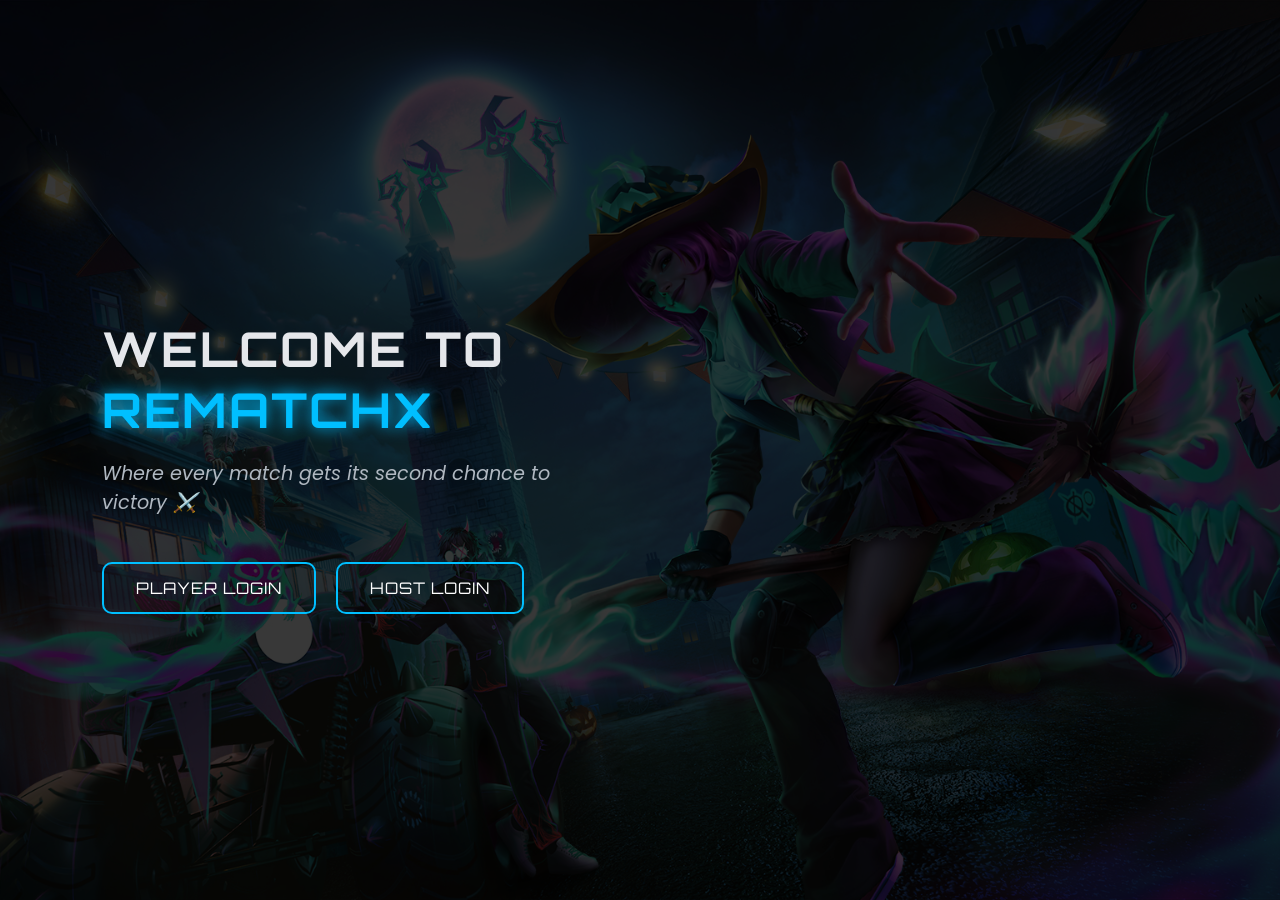
<file: registration/index.html>
<!DOCTYPE html>
<html lang="en">

<head>
    <!-- Open Graph Meta Tags -->
<!-- Open Graph Meta Tags -->
<meta property="og:title" content="ReMatchX - Join The Arena ⚡">
<meta property="og:description" content="Enter the ultimate gaming battlefield. Register now and compete like a pro.">
<meta property="og:image" content="https://suyash-deokate.github.io/ReMatchX/registration/assets/preview.jpg">
<meta property="og:url" content="https://suyash-deokate.github.io/ReMatchX/registration/">
<meta property="og:type" content="website">

<meta name="twitter:card" content="summary_large_image">

    <meta charset="UTF-8" />
    <meta name="viewport" content="width=device-width, initial-scale=1.0" />
    <title>ReMatchX Startup</title>
    <link
        href="https://fonts.googleapis.com/css2?family=Orbitron:wght@500;700&family=Poppins:wght@300;400;600&display=swap"
        rel="stylesheet">
    <link rel="stylesheet" href="style/style.css" />
</head>

<body>
    <div class="overlay">
        <div class="content">
            <h1 class="title">Welcome to <span>ReMatchX</span></h1>
            <p class="tagline">Where every match gets its second chance to victory ⚔️</p>
            <div class="buttons">
                <a href="login.html" class="btn player">Player Login</a>
                <a href="hlogin.html" class="btn host">Host Login</a>
            </div>
        </div>
    </div>
</body>

</html>
</file>
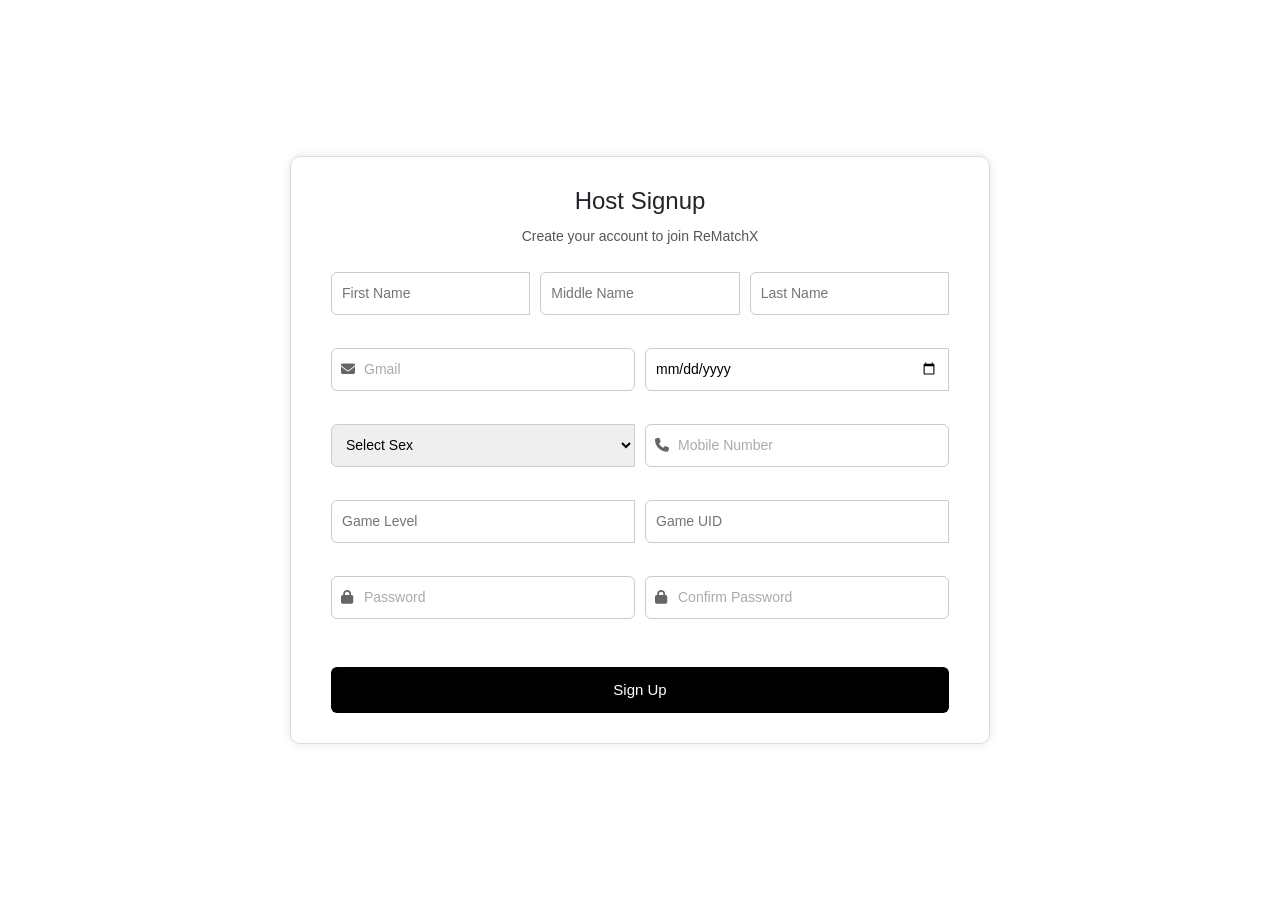
<file: registration/hregistration.html>
<!DOCTYPE html>
<html lang="en">

<head>
    <meta charset="UTF-8">
    <meta name="viewport" content="width=device-width, initial-scale=1.0">
    <title>ReMatchX - Host Signup</title>
    <link rel="stylesheet" href="style/registration.css">
    <link href="https://cdn.jsdelivr.net/npm/bootstrap@5.3.2/dist/css/bootstrap.min.css" rel="stylesheet">
    <script src="https://cdn.jsdelivr.net/npm/bootstrap@5.3.2/dist/js/bootstrap.bundle.min.js"></script>
    <link rel="stylesheet" href="https://cdnjs.cloudflare.com/ajax/libs/font-awesome/6.5.0/css/all.min.css">
</head>

<body>
    <div class="signup-container">
        <h2>Host Signup</h2>
        <p class="subtitle">Create your account to join ReMatchX</p>
        <!-- <form class="signup-form" method="post" action="" name="host-signup" id="host-signup">
            <div class="form-row">
                <input type="text" name="fname" placeholder="First Name" required>
                <input type="text" name="mname" placeholder="Middle Name">
                <input type="text" name="lname" placeholder="Last Name" required>
            </div>
            <div class="form-row">
                <div class="input-icon">
                    <i class="fa-solid fa-envelope"></i>
                    <input type="email" name="email" placeholder="Gmail" required>
                </div>
                <input type="date" name="dob" required>
            </div>
            <div class="form-row">
                <select name="sex" required>
                    <option value="" disabled selected>Select Sex</option>
                    <option value="Male">Male</option>
                    <option value="Female">Female</option>
                    <option value="Other">Other</option>
                </select>
                <div class="input-icon">
                    <i class="fa-solid fa-phone"></i>
                    <input type="number" name="m_no" placeholder="Mobile Number" required>
                </div>
            </div>
            <div class="form-row">
                <input type="text" name="lev" placeholder="Game Level" required>
                <input type="text" name="id" placeholder="Game UID" required>
            </div>
            <div class="form-row">
                <div class="input-icon">
                    <i class="fa-solid fa-lock"></i>
                    <input type="password" name="passw" placeholder="Password" required>
                </div>
                <div class="input-icon">
                    <i class="fa-solid fa-lock"></i>
                    <input type="password" name="cpass" placeholder="Confirm Password" required>
                </div>
            </div>
            <button type="submit" class="signup-btn">Sign Up</button>
        </form> -->

        <form class="signup-form" method="post" action="" name="host-signup" id="host-signup">

            <div class="form-row">
                <div class="input-group">
                    <input type="text" name="fname" placeholder="First Name" required>
                    <small class="error"></small>
                </div>

                <div class="input-group">
                    <input type="text" name="mname" placeholder="Middle Name">
                    <small class="error"></small>
                </div>

                <div class="input-group">
                    <input type="text" name="lname" placeholder="Last Name" required>
                    <small class="error"></small>
                </div>
            </div>

            <div class="form-row">
                <div class="input-group">
                    <div class="input-icon">
                        <i class="fa-solid fa-envelope"></i>
                        <input type="email" name="email" placeholder="Gmail" required>
                    </div>
                    <small class="error"></small>
                </div>

                <div class="input-group">
                    <input type="date" name="dob" required>
                    <small class="error"></small>
                </div>
            </div>

            <div class="form-row">
                <div class="input-group">
                    <select name="sex" required>
                        <option value="" disabled selected>Select Sex</option>
                        <option value="Male">Male</option>
                        <option value="Female">Female</option>
                        <option value="Other">Other</option>
                    </select>
                    <small class="error"></small>
                </div>

                <div class="input-group">
                    <div class="input-icon">
                        <i class="fa-solid fa-phone"></i>
                        <input type="number" name="m_no" placeholder="Mobile Number" required>
                    </div>
                    <small class="error"></small>
                </div>
            </div>

            <div class="form-row">
                <div class="input-group">
                    <input type="text" name="lev" placeholder="Game Level" required>
                    <small class="error"></small>
                </div>

                <div class="input-group">
                    <input type="text" name="id" placeholder="Game UID" required>
                    <small class="error"></small>
                </div>
            </div>

            <div class="form-row">
                <div class="input-group">
                    <div class="input-icon">
                        <i class="fa-solid fa-lock"></i>
                        <input type="password" name="passw" placeholder="Password" required>
                    </div>
                    <small class="error"></small>
                </div>

                <div class="input-group">
                    <div class="input-icon">
                        <i class="fa-solid fa-lock"></i>
                        <input type="password" name="cpass" placeholder="Confirm Password" required>
                    </div>
                    <small class="error"></small>
                </div>
            </div>

            <button type="submit" class="signup-btn">Sign Up</button>
        </form>

    </div>


    <script>
        const form = document.getElementById("host-signup");
        const inputs = form.querySelectorAll("input, select");

        // Live validation while typing
        inputs.forEach(input => {
            input.addEventListener("input", () => validateField(input));
            input.addEventListener("change", () => validateField(input));
        });

        function validateField(input) {
            const errorElement = input.closest(".input-group").querySelector(".error");
            let message = "";

            switch (input.name) {

                case "fname":
                case "mname":
                case "lname":
                    const usernamePattern8 = /^[A-Za-z]+$/;

                    if (input.value.trim() === "") {
                        message = "Username is required";
                    }
                    else if (!usernamePattern8.test(input.value)) {
                        message = "Only alphabets (A–Z) are allowed. No spaces or numbers.";
                    }
                    break;


                case "email":
                    const emailPattern = /^[^ ]+@[^ ]+\.[a-z]{2,3}$/;
                    if (!emailPattern.test(input.value.trim())) {
                        message = "Enter a valid email address";
                    }
                    break;

                case "dob":
                    if (input.value === "") {
                        message = "Please select your date of birth";
                    } else {
                        const dob = new Date(input.value);
                        const today = new Date();

                        let age = today.getFullYear() - dob.getFullYear();
                        const monthDiff = today.getMonth() - dob.getMonth();

                        // Adjust age if birthday hasn't occurred yet this year
                        if (monthDiff < 0 ||
                            (monthDiff === 0 && today.getDate() < dob.getDate())) {
                            age--;
                        }

                        if (age < 18) {
                            message = "You must be at least 18 years old";
                        }
                    }
                    break;


                case "m_no":
                    if (!/^[0-9]{10}$/.test(input.value.trim())) {
                        message = "Enter 10 digit mobile number";
                    }
                    break;

                case "passw":

                    const password1 = input.value;
                    let errors = [];

                    if (password1.length < 8) {
                        errors.push("Minimum 8 characters required");
                    }

                    if (!/[A-Z]/.test(password1)) {
                        errors.push("At least one uppercase letter required");
                    }

                    if (!/[a-z]/.test(password1)) {
                        errors.push("At least one lowercase letter required");
                    }

                    if (!/[0-9]/.test(password1)) {
                        errors.push("At least one number required");
                    }

                    if (!/[@$!%*?&]/.test(password1)) {
                        errors.push("At least one special character (@$!%*?&) required");
                    }

                    if (errors.length > 0) {
                        message = errors.join(", ");
                    }

                    break;


                case "cpass":
                    const password = form.querySelector("input[name='passw']").value;
                    if (input.value !== password) {
                        message = "Passwords do not match";
                    }
                    break;

                case "lev":

                    const level = parseInt(input.value);

                    if (input.value.trim() === "") {
                        message = "Game level is required";
                    }
                    else if (isNaN(level)) {
                        message = "Level must be a number";
                    }
                    else if (level < 65 || level > 100) {
                        message = "Level must be greater than 65 and less than 100";
                    }

                    break;


                case "id":

                    const gameId = input.value.trim();

                    if (gameId === "") {
                        message = "Game UID is required";
                    }
                    else if (!/^[0-9]+$/.test(gameId)) {
                        message = "Game UID must contain only numbers";
                    }
                    else if (gameId.length < 8) {
                        message = "Game UID must be at least 8 digits";
                    }

                    break;

            }

            if (message !== "") {
                showError(input, errorElement, message);
                return false;
            } else {
                removeError(input, errorElement);
                return true;
            }
        }

        function showError(input, errorElement, message) {
            input.classList.add("error-border");
            errorElement.textContent = message;
        }

        function removeError(input, errorElement) {
            input.classList.remove("error-border");
            errorElement.textContent = "";
        }

        // Final check before submit
        form.addEventListener("submit", function (e) {
            let isValid = true;

            inputs.forEach(input => {
                if (!validateField(input)) {
                    isValid = false;
                }
            });

            if (!isValid) {
                e.preventDefault();
            }
        });
    </script>



    <script>
        const scriptURL = 'https://script.google.com/macros/s/AKfycbyTQBN89DcoXqEq5BExJ459D1w3zBQbdYUko5-bQ2EAdo5wSGQ75Q95hp53s8FcpRlSBQ/exec'
        const form1 = document.forms['host-signup']

        form1.addEventListener('submit', e => {
            e.preventDefault()
            fetch(scriptURL, { method: 'POST', body: new FormData(form) });

            window.location.href = "thank.html";

        })
    </script>
</body>

</html>
</file>
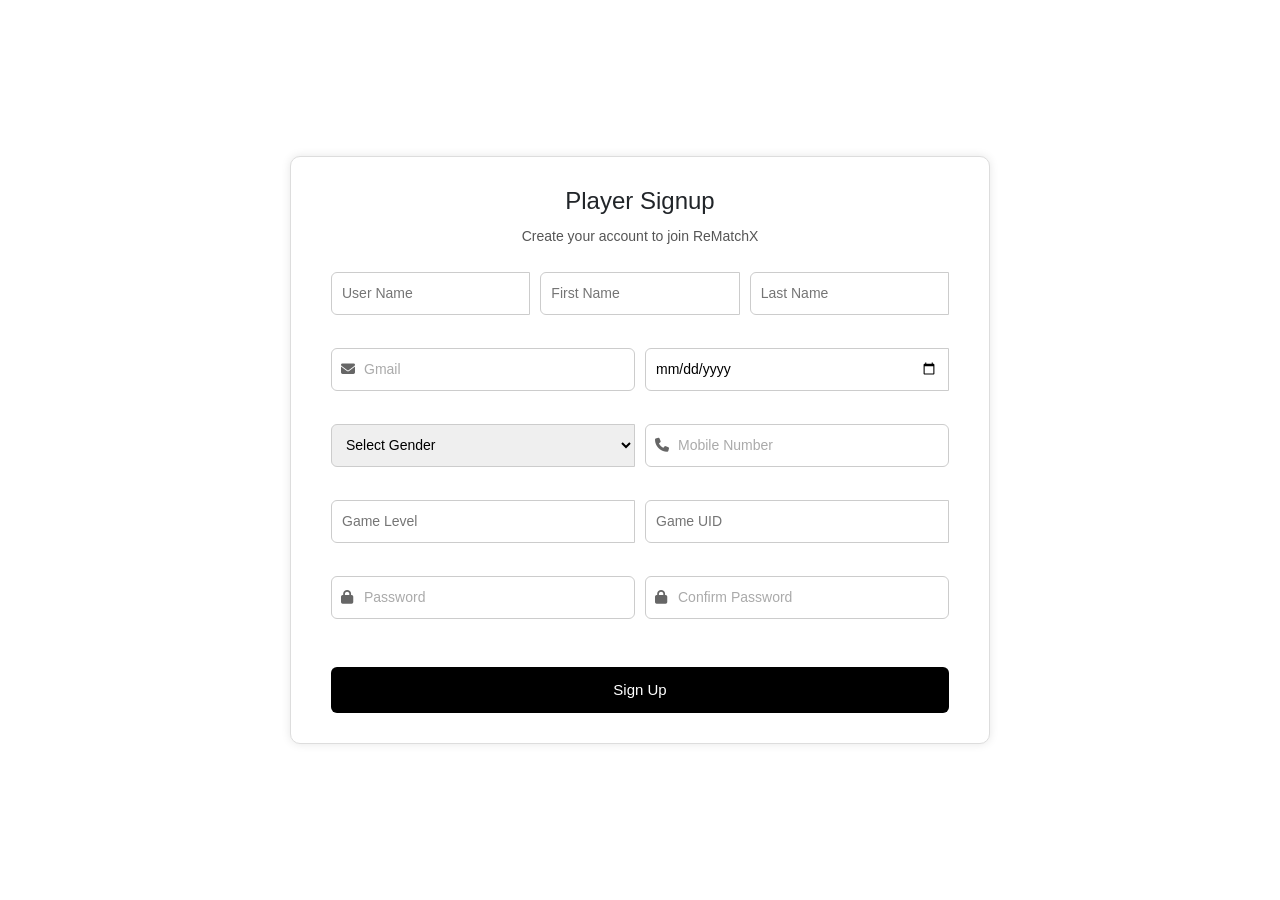
<file: registration/registration.html>
<!DOCTYPE html>
<html lang="en">

<head>
    <meta charset="UTF-8">
    <meta name="viewport" content="width=device-width, initial-scale=1.0">
    <title>ReMatchX - Player Signup</title>
    <link rel="stylesheet" href="style/registration.css">
    <link href="https://cdn.jsdelivr.net/npm/bootstrap@5.3.2/dist/css/bootstrap.min.css" rel="stylesheet">
    <script src="https://cdn.jsdelivr.net/npm/bootstrap@5.3.2/dist/js/bootstrap.bundle.min.js"></script>
    <link rel="stylesheet" href="https://cdnjs.cloudflare.com/ajax/libs/font-awesome/6.5.0/css/all.min.css">
</head>

<body>
    <div class="signup-container">
        <h2>Player Signup</h2>
        <p class="subtitle">Create your account to join ReMatchX</p>


        <!-- <form class="signup-form" action="" method="post" name="player-signup" id="player-signup">
            <div class="form-row">

                <input type="text" name="uname" placeholder="User Name" required>
                <input type="text" name="fname" placeholder="First Name" required>
                <input type="text" name="lname" placeholder="Last Name" required>
            </div>
            <div class="form-row">
                <div class="input-icon">
                    <i class="fa-solid fa-envelope"></i>
                    <input type="email" name="email" placeholder="Gmail" required>
                </div>
                <input type="date" name="dob" required>
            </div>
            <div class="form-row">
                <select name="sex" required>
                    <option value="" disabled selected>Select Gender</option>
                    <option value="Male">Male</option>
                    <option value="Female">Female</option>
                    <option value="Other">Other</option>
                </select>
                <div class="input-icon">
                    <i class="fa-solid fa-phone"></i>
                    <input type="number" name="m_no" placeholder="Mobile Number" required>
                </div>
            </div>
            <div class="form-row">
                <input type="text" name="lev" placeholder="Game Level" required>
                <input type="text" name="id" placeholder="Game UID" required>
            </div>
            <div class="form-row">
                <div class="input-icon">
                    <i class="fa-solid fa-lock"></i>
                    <input type="password" name="passw" placeholder="Password" required>
                </div>
                <div class="input-icon">
                    <i class="fa-solid fa-lock"></i>
                    <input type="password" name="cpass" placeholder="Confirm Password" required>
                </div>
            </div>
            <button type="submit" class="signup-btn">Sign Up</button>
        </form> -->


        <form class="signup-form" action="" method="post" name="player-signup" id="player-signup">

            <div class="form-row">
                <div class="input-group">
                    <input type="text" name="uname" placeholder="User Name" required>
                    <small class="error"></small>
                </div>

                <div class="input-group">
                    <input type="text" name="fname" placeholder="First Name" required>
                    <small class="error"></small>
                </div>

                <div class="input-group">
                    <input type="text" name="lname" placeholder="Last Name" required>
                    <small class="error"></small>
                </div>
            </div>

            <div class="form-row">
                <div class="input-group">
                    <div class="input-icon">
                        <i class="fa-solid fa-envelope"></i>
                        <input type="email" name="email" placeholder="Gmail" required>
                    </div>
                    <small class="error"></small>
                </div>

                <div class="input-group">
                    <input type="date" name="dob" required>
                    <small class="error"></small>
                </div>
            </div>

            <div class="form-row">
                <div class="input-group">
                    <select name="sex" required>
                        <option value="" disabled selected>Select Gender</option>
                        <option value="Male">Male</option>
                        <option value="Female">Female</option>
                        <option value="Other">Other</option>
                    </select>
                    <small class="error"></small>
                </div>

                <div class="input-group">
                    <div class="input-icon">
                        <i class="fa-solid fa-phone"></i>
                        <input type="number" name="m_no" placeholder="Mobile Number" required>
                    </div>
                    <small class="error"></small>
                </div>
            </div>

            <div class="form-row">
                <div class="input-group">
                    <input type="text" name="lev" placeholder="Game Level" required>
                    <small class="error"></small>
                </div>

                <div class="input-group">
                    <input type="text" name="id" placeholder="Game UID" required>
                    <small class="error"></small>
                </div>
            </div>

            <div class="form-row">
                <div class="input-group">
                    <div class="input-icon">
                        <i class="fa-solid fa-lock"></i>
                        <input type="password" name="passw" placeholder="Password" required>
                    </div>
                    <small class="error"></small>
                </div>

                <div class="input-group">
                    <div class="input-icon">
                        <i class="fa-solid fa-lock"></i>
                        <input type="password" name="cpass" placeholder="Confirm Password" required>
                    </div>
                    <small class="error"></small>
                </div>
            </div>

            <button type="submit" class="signup-btn">Sign Up</button>
        </form>

    </div>

    <script>
        const form = document.getElementById("player-signup");
        const inputs = form.querySelectorAll("input, select");

        // Live validation while typing
        inputs.forEach(input => {
            input.addEventListener("input", () => validateField(input));
            input.addEventListener("change", () => validateField(input));
        });

        function validateField(input) {
            const errorElement = input.closest(".input-group").querySelector(".error");
            let message = "";

            switch (input.name) {

                case "uname":
                    const usernamePattern = /^[A-Za-z0-9_]+$/;

                    if (input.value.trim() === "") {
                        message = "Username is required";
                    }
                    else if (input.value.includes(" ")) {
                        message = "Username cannot contain spaces";
                    }
                    else if (!usernamePattern.test(input.value)) {
                        message = "Only letters, numbers, and underscore allowed";
                    }
                    break;

                case "fname":
                case "lname":
                    const usernamePattern8 = /^[A-Za-z]+$/;

                    if (input.value.trim() === "") {
                        message = "Username is required";
                    }
                    else if (!usernamePattern8.test(input.value)) {
                        message = "Only alphabets (A–Z) are allowed. No spaces or numbers.";
                    }
                    break;


                case "email":
                    const emailPattern = /^[^ ]+@[^ ]+\.[a-z]{2,3}$/;
                    if (!emailPattern.test(input.value.trim())) {
                        message = "Enter a valid email address";
                    }
                    break;

                case "dob":
                    if (input.value === "") {
                        message = "Please select your date of birth";
                    } else {
                        const dob = new Date(input.value);
                        const today = new Date();

                        let age = today.getFullYear() - dob.getFullYear();
                        const monthDiff = today.getMonth() - dob.getMonth();

                        // Adjust age if birthday hasn't occurred yet this year
                        if (monthDiff < 0 ||
                            (monthDiff === 0 && today.getDate() < dob.getDate())) {
                            age--;
                        }

                        if (age < 16) {
                            message = "You must be at least 16 years old";
                        }
                    }
                    break;


                case "m_no":
                    if (!/^[0-9]{10}$/.test(input.value.trim())) {
                        message = "Enter 10 digit mobile number";
                    }
                    break;

                case "passw":

                    const password1 = input.value;
                    let errors = [];

                    if (password1.length < 8) {
                        errors.push("Minimum 8 characters required");
                    }

                    if (!/[A-Z]/.test(password1)) {
                        errors.push("At least one uppercase letter required");
                    }

                    if (!/[a-z]/.test(password1)) {
                        errors.push("At least one lowercase letter required");
                    }

                    if (!/[0-9]/.test(password1)) {
                        errors.push("At least one number required");
                    }

                    if (!/[@$!%*?&]/.test(password1)) {
                        errors.push("At least one special character (@$!%*?&) required");
                    }

                    if (errors.length > 0) {
                        message = errors.join(", ");
                    }

                    break;


                case "cpass":
                    const password = form.querySelector("input[name='passw']").value;
                    if (input.value !== password) {
                        message = "Passwords do not match";
                    }
                    break;

                case "lev":

                    const level = parseInt(input.value);

                    if (input.value.trim() === "") {
                        message = "Game level is required";
                    }
                    else if (isNaN(level)) {
                        message = "Level must be a number";
                    }
                    else if (level < 45 || level > 100) {
                        message = "Level must be greater than 45 and less than 100";
                    }

                    break;


                case "id":

                    const gameId = input.value.trim();

                    if (gameId === "") {
                        message = "Game UID is required";
                    }
                    else if (!/^[0-9]+$/.test(gameId)) {
                        message = "Game UID must contain only numbers";
                    }
                    else if (gameId.length < 8) {
                        message = "Game UID must be at least 8 digits";
                    }

                    break;

            }

            if (message !== "") {
                showError(input, errorElement, message);
                return false;
            } else {
                removeError(input, errorElement);
                return true;
            }
        }

        function showError(input, errorElement, message) {
            input.classList.add("error-border");
            errorElement.textContent = message;
        }

        function removeError(input, errorElement) {
            input.classList.remove("error-border");
            errorElement.textContent = "";
        }

        // Final check before submit
        form.addEventListener("submit", function (e) {
            let isValid = true;

            inputs.forEach(input => {
                if (!validateField(input)) {
                    isValid = false;
                }
            });

            if (!isValid) {
                e.preventDefault();
            }
        });
    </script>


    <script>
        const scriptURL = 'https://script.google.com/macros/s/AKfycbzW5mrwIrtuq16iQ9ZQ2QG_znLFHPCz1tTipKC3fHVmyVooHfizTEZbFQ8xlVmjqgum/exec'
        const form1 = document.forms['player-signup']

        form1.addEventListener('submit', e => {
            e.preventDefault()
            fetch(scriptURL, { method: 'POST', body: new FormData(form) });

            window.location.href = "thank.html";

        })
    </script>

</body>

</html>
</file>
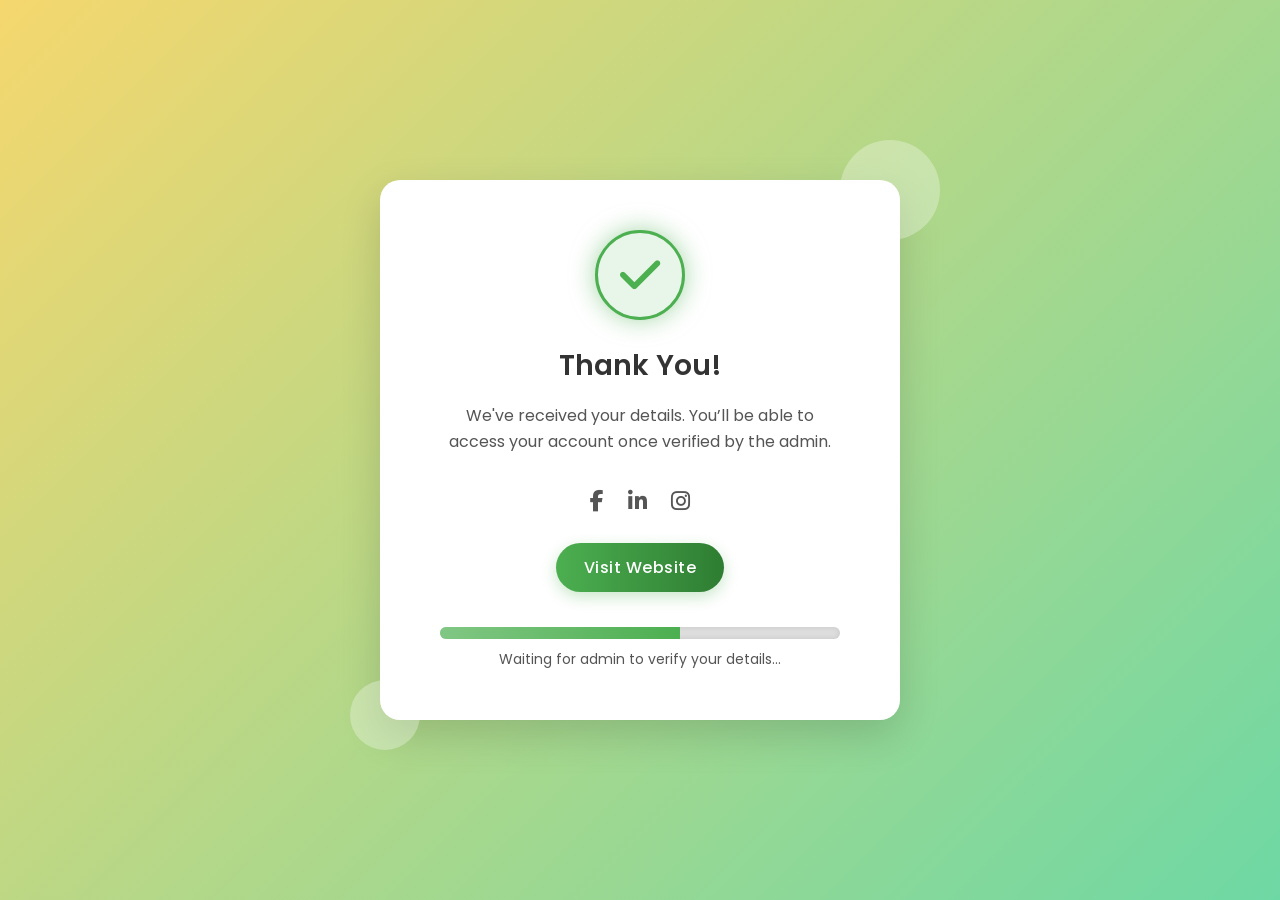
<file: registration/thank.html>
<!DOCTYPE html>
<html lang="en">

<head>
    <meta charset="UTF-8" />
    <meta name="viewport" content="width=device-width, initial-scale=1.0" />
    <title>Thank You</title>
    <link href="https://fonts.googleapis.com/css2?family=Poppins:wght@400;600&display=swap" rel="stylesheet">
    <link rel="stylesheet" href="https://cdnjs.cloudflare.com/ajax/libs/font-awesome/6.5.0/css/all.min.css" />
    <link rel="stylesheet" href="style/thank.css" />
</head>

<body>
    <div class="container">
        <div class="bg-circle circle1"></div>
        <div class="bg-circle circle2"></div>
        <div class="checkmark-wrapper">
            <div class="checkmark-circle">
                <i class="fa-solid fa-check"></i>
            </div>
        </div>
        <h1>Thank You!</h1>
        <p>We've received your details. You’ll be able to access your account once verified by the admin.</p>
        <div class="social-icons">
            <a href="#"><i class="fab fa-facebook-f"></i></a>
            <a href="#"><i class="fab fa-linkedin-in"></i></a>
            <a href="https://www.instagram.com/rematchx1/"><i class="fab fa-instagram"></i></a>
        </div>
        <a href="#" class="btn">Visit Website</a>
        <div class="progress-section">
            <div class="progress-bar">
                <div class="progress"></div>
            </div>
            <div class="progress-text">Waiting for admin to verify your details...</div>
        </div>
    </div>
</body>

</html>
</file>
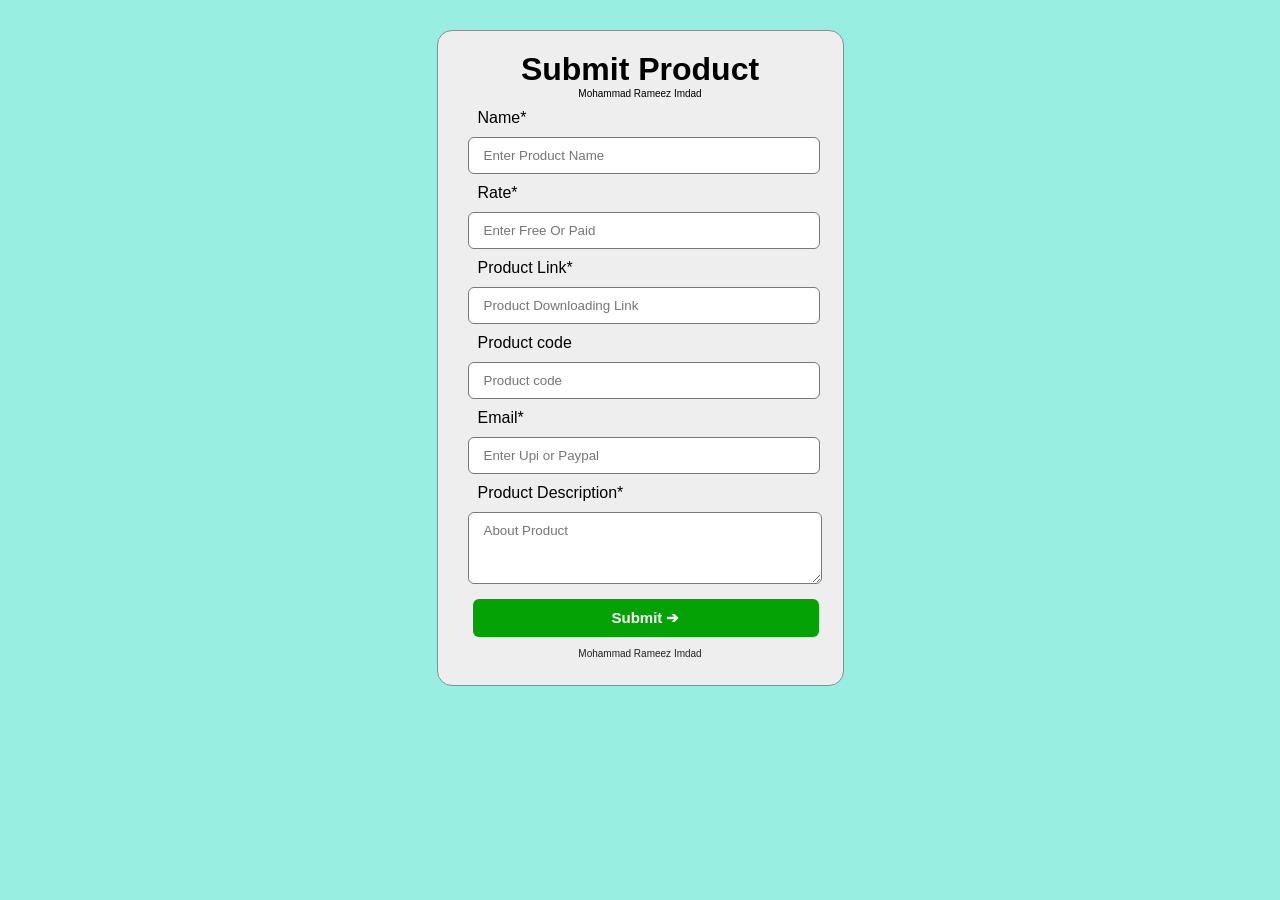
<file: registration/google-form-linking/Form.html>
<!DOCTYPE html>
<html>

<head>
    <title>Form Submit</title>
    <style>
        * {
            margin: 0;
            padding: 0;
            font-family: Arial, Helvetica, sans-serif
        }

        body {
            background-color: #98efe1;
        }

        .content {
            text-align: center;
            display: flex;
            justify-content: center;
            align-items: center;
            position: relative;

        }

        form {
            display: flex;
            flex-direction: column;
            position: relative;
            overflow: hidden;
            background-color: #eeeeee;
            padding: 20px 30px;
            overflow: hidden;
            width: 345px;
            border-radius: 15px;
            top: 10px;
            border: 1px solid rgb(141, 141, 141);
            top: 30px;
            position: relative;




        }

        label {
            /* left: -90px; */
            text-align: left;
            margin: 10px;
            position: relative;
        }

        input {
            padding: 10px 15px;
            width: 320px;
            margin-bottom: 0px;
            border-radius: 6px;
            border: 1px solid rgb(119, 119, 119);
            display: flex;
            position: relative;


        }

        .click {
            margin: 10px;
            background-color: rgb(4, 162, 4);
            color: #fff;
            border: none;
            font-size: 15px;
            font-weight: bold;
            padding: 10px 20px;
            border-radius: 6px;
            margin: 5px;
            width: 346px;
            cursor: pointer;

        }

        .click:hover {
            background-color: rgb(5, 134, 5);
        }

        textarea {
            padding: 10px 15px;
            width: 322px;
            height: 50px;
            margin-bottom: 10px;
            border-radius: 6px;
            border: 1px solid rgb(122, 121, 121);
            position: relative;

        }

        .line {
            font-size: 10px;
            color: rgb(33, 33, 33);
            margin: 6px;
        }
    </style>
</head>

<body>
    <div class="content">
        <center>
            <form method="post" action="" name="product" id="product">
                <h1>Submit Product</h1>
                <p style="font-size: 10px;">Mohammad Rameez Imdad</p>

                <label for="naem">Name*</label>
                <input class="fil" type="text" name="name" placeholder="Enter Product Name" required>

                <label for="naem">Rate*</label>
                <input class="fil" type="text" name="price" placeholder="Enter Free Or Paid" required>

                <label for="naem">Product Link*</label>
                <input class="fil" type="text" name="Product Link" placeholder="Product Downloading Link" required>

                <label for="naem">Product code</label>
                <input class="fil" type="text" name="Product code" placeholder="Product code">

                <label for="naem">Email*</label>
                <input class="fil" type="text" name="email" placeholder="Enter Upi or Paypal" required>

                <label for="">Product Description*</label>
                <textarea name="description" id="" cols="30" rows="10" placeholder="About Product" required></textarea>

                <button class="click">Submit &#10132;</button>

                <p style="  font-size: 10px; color: rgb(33, 33, 33); margin: 6px;">Mohammad Rameez Imdad</p>

            </form>
        </center>

    </div>
    <script>
        const scriptURL = 'https://script.google.com/macros/s/AKfycbzW5mrwIrtuq16iQ9ZQ2QG_znLFHPCz1tTipKC3fHVmyVooHfizTEZbFQ8xlVmjqgum/exec'
        const form = document.forms['product']

        form.addEventListener('submit', e => {
            e.preventDefault()
            fetch(scriptURL, { method: 'POST', body: new FormData(form) })
                .then(response => alert("Thank you! your form is submitted successfully."))
                .then(() => { window.location.reload(); })
                .catch(error => console.error('Error!', error.message))
        })
    </script>
    <br>
</body>

</html>
</file>
<file: registration/style/style.css>
/* Background */

body {
    margin: 0;
    padding: 0;
    height: 100vh;
    background: url('img/startup_page.jpg') no-repeat center center/cover;
    font-family: 'Poppins', sans-serif;
    overflow: hidden;
}

/* Overlay */
.overlay {
    background-color: rgba(0, 0, 0, 0.78);
    width: 100%;
    height: 100%;
    display: flex;
    justify-content: flex-start;
    align-items: center;
    padding-left: 8%;
}

/* Main content */
.content {
    color: #e5e7eb;
    max-width: 480px;
    animation: fadeIn 1.5s ease-out;
}

/* Title */
.title {
    font-family: 'Orbitron', sans-serif;
    font-size: 3rem;
    font-weight: 700;
    margin-bottom: 10px;
    text-transform: uppercase;
    letter-spacing: 2px;
    animation: slideInLeft 1.2s ease forwards;
}

.title span {
    color: #00bfff;
    text-shadow: 0 0 15px #00bfff;
}

/* Tagline */
.tagline {
    font-size: 1.2rem;
    color: #b0b8c1;
    margin-bottom: 45px;
    font-style: italic;
    animation: fadeInUp 1.3s ease forwards;
    animation-delay: 0.6s;
}

/* Buttons */
.buttons {
    display: flex;
    gap: 20px;
    flex-wrap: wrap;
}

.btn {
    text-decoration: none;
    padding: 14px 32px;
    font-size: 1rem;
    border-radius: 10px;
    border: 2px solid #00bfff;
    color: #fff;
    background-color: transparent;
    letter-spacing: 1px;
    font-family: 'Orbitron', sans-serif;
    text-transform: uppercase;
    transition: all 0.35s ease-in-out;
    opacity: 0;
    transform: translateY(40px);
}

.btn.player {
    animation: buttonUp 1s ease forwards;
    animation-delay: 0.9s;
}

.btn.host {
    animation: buttonUp 1s ease forwards;
    animation-delay: 1.3s;
}

.btn:hover {
    background: #00bfff;
    border: none;
    box-shadow: 0 0 15px #00bfff, 0 0 30px #00bfff;
    transform: scale(1.07);
    color: #0d0d0d;
}

/* Animations */
@keyframes fadeIn {
    from {
        opacity: 0;
    }

    to {
        opacity: 1;
    }
}

@keyframes slideInLeft {
    0% {
        transform: translateX(-80px);
        opacity: 0;
    }

    100% {
        transform: translateX(0);
        opacity: 1;
    }
}

@keyframes fadeInUp {
    0% {
        transform: translateY(30px);
        opacity: 0;
    }

    100% {
        transform: translateY(0);
        opacity: 1;
    }
}

@keyframes buttonUp {
    0% {
        transform: translateY(40px);
        opacity: 0;
    }

    100% {
        transform: translateY(0);
        opacity: 1;
    }
}

/* 🔹 Mobile Responsive Styles */
@media (max-width: 768px) {
    .overlay {
        justify-content: center;
        padding: 0 5%;
        text-align: center;
    }

    .content {
        max-width: 90%;
    }

    .title {
        font-size: 2.2rem;
    }

    .tagline {
        font-size: 1rem;
        margin-bottom: 30px;
    }

    .buttons {
        flex-direction: column;
        gap: 15px;
    }

    .btn {
        width: 100%;
        padding: 14px 0;
        font-size: 1rem;
    }
}

@media (max-width: 480px) {
    .title {
        font-size: 1.8rem;
    }

    .tagline {
        font-size: 0.95rem;
    }
}
</file>
<file: registration/style/registration.css>
* {
    margin: 0;
    padding: 0;
    box-sizing: border-box;
    font-family: Arial, sans-serif;
}

body {
    background: #f9f9f9;
    display: flex;
    align-items: center;
    justify-content: center;
    height: 100vh;
}

.signup-container {
    width: 90%;
    max-width: 700px;
    background: white;
    border: 1px solid #ddd;
    border-radius: 10px;
    padding: 30px 40px;
    box-shadow: 0 0 10px rgba(0, 0, 0, 0.1);
}

.signup-container h2 {
    text-align: center;
    margin-bottom: 10px;
    font-size: 24px;
}

.subtitle {
    text-align: center;
    color: #555;
    font-size: 14px;
    margin-bottom: 25px;
}

.signup-form {
    display: flex;
    flex-direction: column;
    gap: 15px;
}

.form-row {
    display: flex;
    flex-wrap: wrap;
    gap: 10px;
}

.form-row input,
.form-row select {
    flex: 1;
    padding: 10px;
    border: 1px solid #ccc;
    border-radius: 6px;
    font-size: 14px;
}

/* 🔹 Input with icon */
.input-icon {
    position: relative;
    flex: 1;
}

.input-icon i {
    position: absolute;
    left: 10px;
    top: 50%;
    transform: translateY(-50%);
    color: #666;
    font-size: 14px;
}

.input-icon input {
    width: 100%;
    padding: 10px 10px 10px 32px;
    border: 1px solid #ccc;
    border-radius: 6px;
    font-size: 14px;
}

.input-icon input::placeholder {
    color: #aaa;
}

/* Avatar label */
.avatar-label {
    background: #eee;
    padding: 10px;
    border-radius: 6px;
    cursor: pointer;
    display: inline-block;
}

#avatar {
    display: none;
}

/* Button styling */
.signup-btn {
    margin-top: 15px;
    width: 100%;
    padding: 12px;
    border: none;
    background: #000;
    color: white;
    font-size: 15px;
    border-radius: 6px;
    cursor: pointer;
}

.signup-btn:hover {
    background: #333;
}

/* Responsive */
@media (max-width: 600px) {
    .form-row {
        flex-direction: column;
    }
}

/* Wrap each input + error */
.input-group {
    flex: 1;
    display: flex;
    flex-direction: column;
}

/* Error message */
.error {
    color: red;
    font-size: 12px;
    margin-top: 4px;
    min-height: 14px;
}

/* Error border */
input.error-border,
select.error-border {
    border: 1px solid red !important;
}
</file>
<file: registration/style/thank.css>
* {
    box-sizing: border-box;
}

body {
    font-family: "Poppins", sans-serif;
    background: linear-gradient(135deg, #f5d76e, #6ed8a4);
    height: 100vh;
    display: flex;
    justify-content: center;
    align-items: center;
    margin: 0;
    overflow: hidden;
}

.container {
    background: #ffffff;
    text-align: center;
    padding: 50px 60px;
    border-radius: 20px;
    box-shadow: 0 15px 40px rgba(0, 0, 0, 0.15);
    width: 90%;
    max-width: 520px;
    animation: fadeInUp 0.8s ease;
    position: relative;
    z-index: 2;
}

@keyframes fadeInUp {
    0% {
        opacity: 0;
        transform: translateY(40px);
    }

    100% {
        opacity: 1;
        transform: translateY(0);
    }
}

/* ✅ Circular Checkmark (Now Visible) */
.checkmark-wrapper {
    display: flex;
    justify-content: center;
    align-items: center;
    margin-bottom: 25px;
}

.checkmark-circle {
    width: 90px;
    height: 90px;
    border-radius: 50%;
    background: #e8f5e9;
    display: flex;
    justify-content: center;
    align-items: center;
    box-shadow: 0 0 25px rgba(76, 175, 80, 0.5);
    animation: pop 0.8s ease forwards;
    border: 3px solid #4caf50;
}

.checkmark-circle i {
    font-size: 46px;
    color: #4caf50;
    opacity: 1;
    transform: scale(1);
    animation: bounce 0.6s ease 0.5s forwards;
}

@keyframes pop {
    0% {
        transform: scale(0);
    }

    80% {
        transform: scale(1.15);
    }

    100% {
        transform: scale(1);
    }
}

@keyframes bounce {
    0% {
        transform: scale(0.8);
    }

    50% {
        transform: scale(1.2);
    }

    100% {
        transform: scale(1);
    }
}

h1 {
    margin: 10px 0;
    color: #333;
    font-weight: 600;
    font-size: 28px;
}

p {
    color: #555;
    margin-bottom: 30px;
    line-height: 1.6;
}

.social-icons {
    margin-bottom: 25px;
}

.social-icons a {
    text-decoration: none;
    font-size: 22px;
    margin: 0 10px;
    color: #555;
    transition: transform 0.3s, color 0.3s;
}

.social-icons a:hover {
    color: #4caf50;
    transform: scale(1.2);
}

.btn {
    display: inline-block;
    background: linear-gradient(90deg, #4caf50, #2e7d32);
    color: white;
    padding: 12px 28px;
    border: none;
    border-radius: 30px;
    text-decoration: none;
    cursor: pointer;
    font-weight: 500;
    letter-spacing: 0.5px;
    transition: all 0.3s ease;
    box-shadow: 0 5px 15px rgba(76, 175, 80, 0.3);
}

.btn:hover {
    background: linear-gradient(90deg, #43a047, #1b5e20);
    transform: translateY(-2px);
    box-shadow: 0 8px 20px rgba(76, 175, 80, 0.4);
}

.progress-section {
    margin-top: 35px;
    text-align: left;
}

.progress-bar {
    width: 100%;
    height: 12px;
    background-color: #ddd;
    border-radius: 10px;
    overflow: hidden;
    box-shadow: inset 0 0 5px rgba(0, 0, 0, 0.1);
}

.progress {
    width: 60%;
    height: 100%;
    background: linear-gradient(90deg, #81c784, #4caf50);
    animation: loading 2s infinite alternate;
}

@keyframes loading {
    0% {
        width: 40%;
    }

    100% {
        width: 80%;
    }
}

.progress-text {
    font-size: 14px;
    color: #555;
    margin-top: 10px;
    text-align: center;
}

.bg-circle {
    position: absolute;
    border-radius: 50%;
    background: rgba(255, 255, 255, 0.3);
    z-index: 0;
    animation: float 6s ease-in-out infinite;
}

.circle1 {
    width: 100px;
    height: 100px;
    top: -40px;
    right: -40px;
    animation-delay: 0s;
}

.circle2 {
    width: 70px;
    height: 70px;
    bottom: -30px;
    left: -30px;
    animation-delay: 1.5s;
}

@keyframes float {

    0%,
    100% {
        transform: translateY(0);
    }

    50% {
        transform: translateY(-15px);
    }
}
</file>
